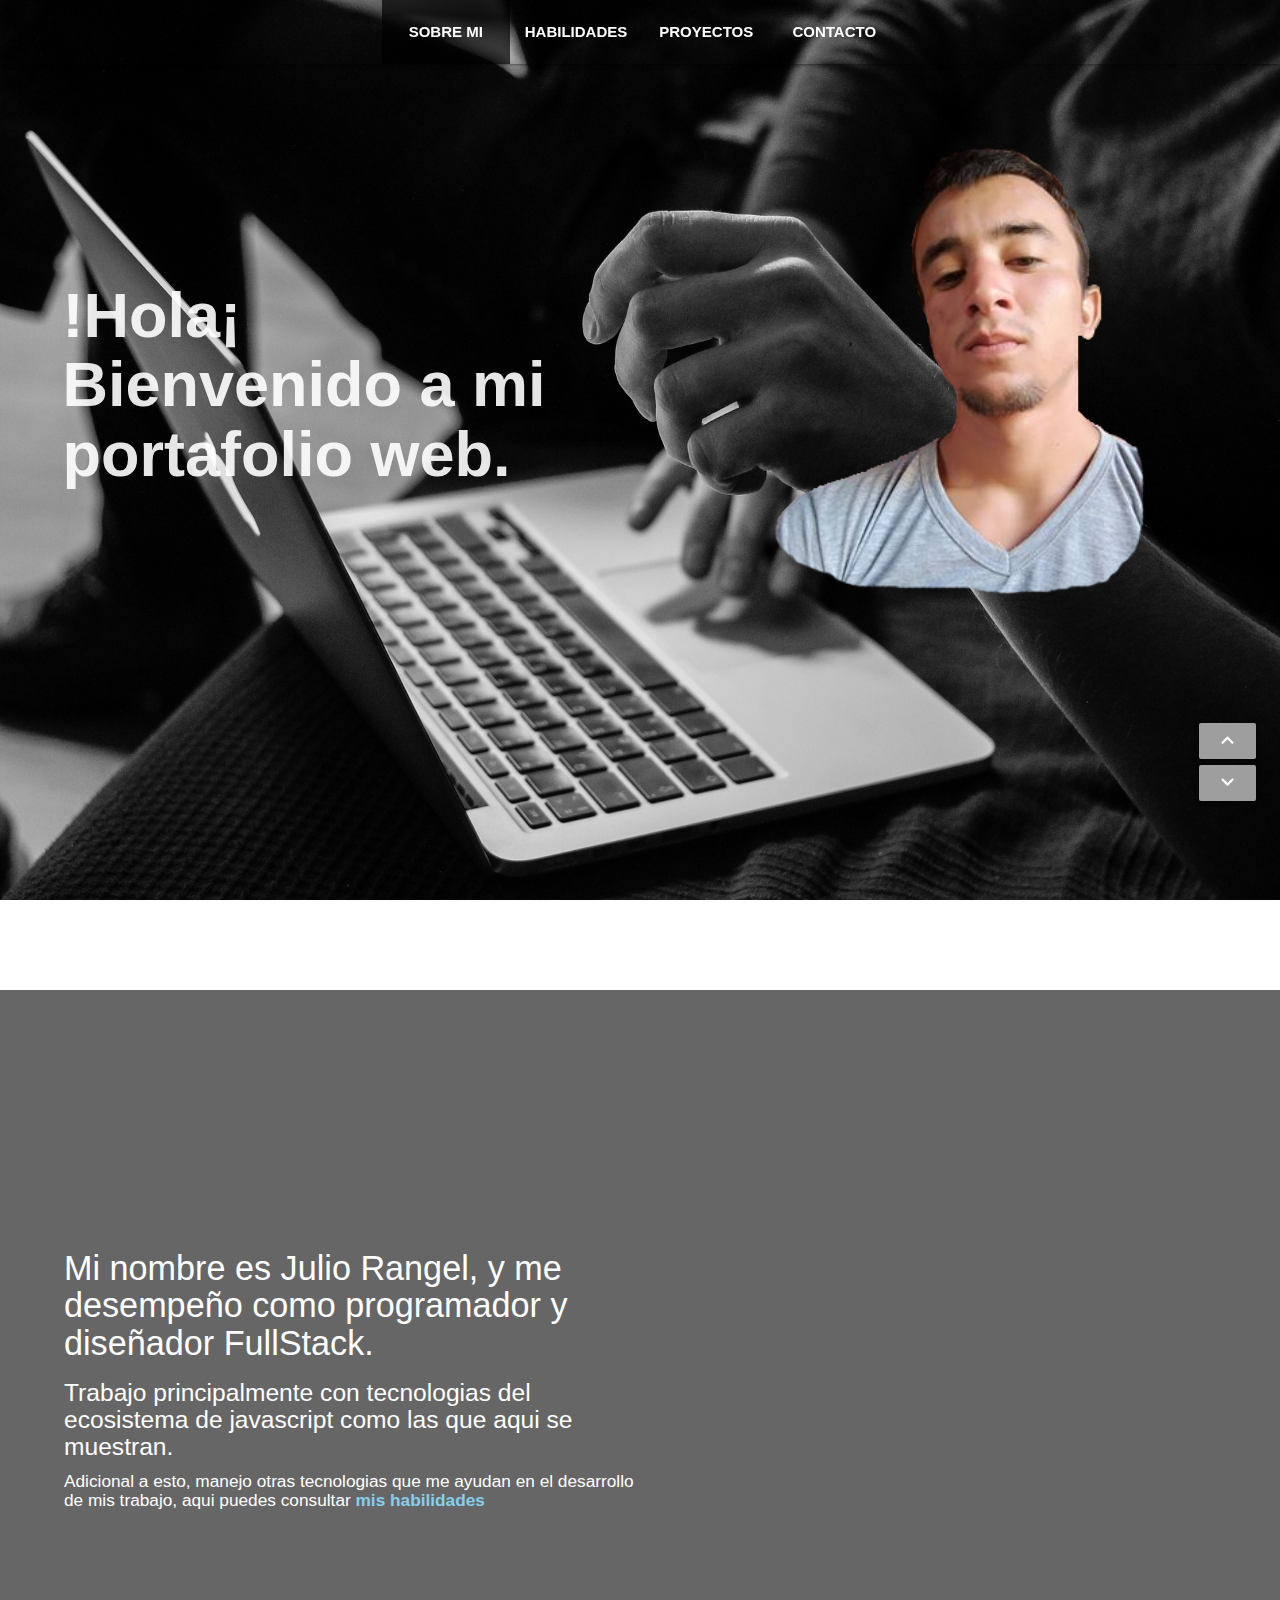
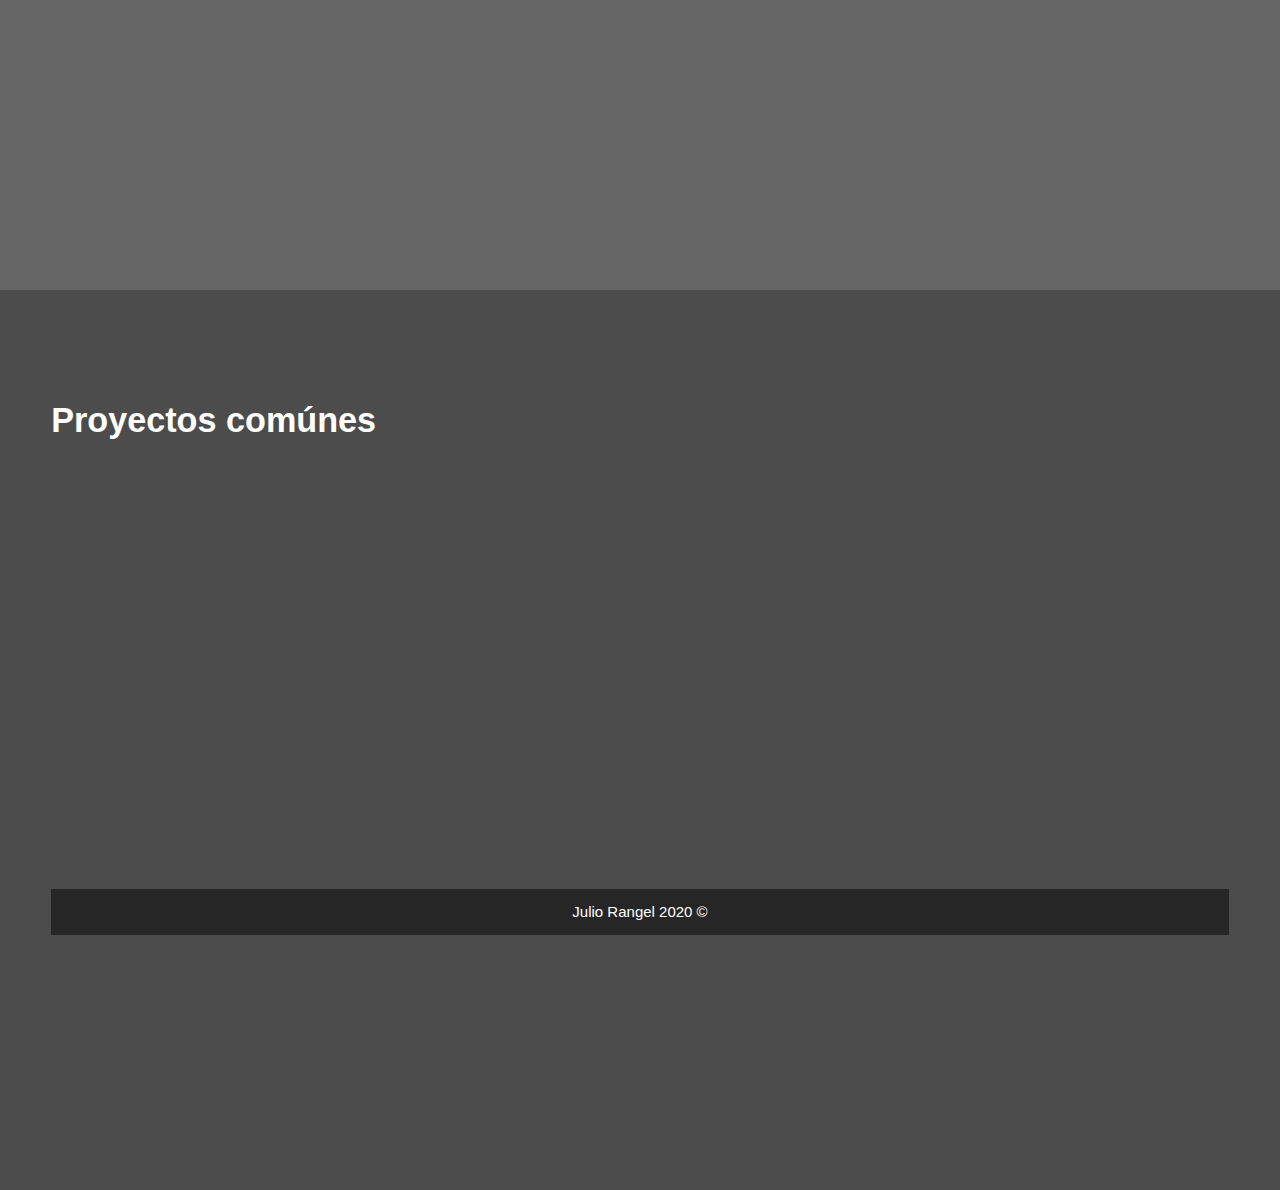
<file: index.html>
<!DOCTYPE html>
<html lang="es" dir="ltr">
  <head>
    <meta charset="utf-8">
    <meta name="viewport" content="width=device-width, user-scalable=no">
    <title>Julio Rangel | Sobre mí</title>
    <link href="https://fonts.googleapis.com/icon?family=Material+Icons" rel="stylesheet">
    <link rel="stylesheet" href="https://cdnjs.cloudflare.com/ajax/libs/materialize/1.0.0/css/materialize.min.css">
    <link rel="stylesheet" href="css/index.css">
    <link rel="stylesheet" href="css/modal.css">
    <script src="https://cdnjs.cloudflare.com/ajax/libs/jquery/3.5.1/jquery.js" integrity="sha256-QWo7LDvxbWT2tbbQ97B53yJnYU3WhH/C8ycbRAkjPDc=" crossorigin="anonymous"></script>
  </head>
  <body onload="return init();" id="body">

    <main id="generalMain">
      
      <nav class="nav">
        <input type="checkbox" id="checkm" onclick="return tap();">
        <label  for="checkm" class="btn-menu hide-on-med-and-up right">
          <i class="material-icons">menu</i>
        </label>
        <ul>
          <label  for="checkm" class="right btn-menu hide-on-med-and-up">
            <i class="material-icons">close</i>
          </label>
          <br class="hide-on-med-and-up">
          <br class="hide-on-med-and-up">
          <li class="activebtn"><a href="/portafolio">Sobre mi</a></li>
          <li><a href="/portafolio/habilidades">Habilidades</a></li>
          <li><a href="/portafolio/proyectos">Proyectos</a></li>
          <li><a href="/portafolio/contacto">Contacto</a></li>
        </ul>
      </nav>

      <div class="btn-scroll hide-on-med-and-down">
        <button class="btn grey hide-on-med-and-down" onclick="return arriba();"><i class="material-icons">keyboard_arrow_up</i></button>
        <button class="btn grey hide-on-med-and-down" onclick="return abajo();"><i class="material-icons">keyboard_arrow_down</i></button>
      </div>

      <div class="mains main row">
        <h1 class="col m6 s12">
          !Hola¡ <br/> Bienvenido a mi portafolio web.
        </h1>

        <img src="media/me.png" alt="me" class="imgme col m6 s12" />

      </div>
      <div class="mains main2 row">
        <div class=" col s12">
          <div class=" col m6 s12 texts">
            <br class="hide-on-large-only">
            <br class="hide-on-large-only">
            <h4>Mi nombre es Julio Rangel, y me desempeño como programador y diseñador FullStack.</h4>
            <h5>Trabajo principalmente con tecnologias del ecosistema de javascript como las que aqui se muestran.</h5>
            <h6>Adicional a esto, manejo otras tecnologias que me ayudan en el desarrollo de mis trabajo, aqui puedes consultar
              <a style="color:skyblue" href="/portafolio/habilidades"><b>mis habilidades</b></a></h5>
          </div>
          <div class="col m6 s12 contenedor-c-s">
            <div class="contenedor-items carousel carousel-slider carousel-skills">
             <div class="carousel-item white-text" href="#one!">
               <h2 class="col s12">React JS</h2>
               <div class="col s12">
                 <img src="media/reactlogo.png" class="imgslider" alt="reactjs"/>
               </div>
             </div>
             <div class="carousel-item white-text" href="#one!">
               <h2 class="col s12">React Native</h2>
               <div class="col s12">
                 <img src="media/native.png" class="imgslider" alt="rn"/>
               </div>
             </div>
             <div class="carousel-item white-text" href="#one!">
               <h2 class="col s12">Node JS</h2>
               <div class="col s12">
                 <img src="media/node.png" class="imgslider" alt="node"/>
               </div>
             </div>
             <div class="carousel-item white-text" href="#one!">
               <h2 class="col s12">Mongo DB</h2>
               <div class="col s12">
                 <img src="media/mongodb.png" class="imgslider" alt="mdb"/>
               </div>
             </div>
             <div class="carousel-item white-text" href="#one!">
               <h2 class="col s12">Express JS</h2>
               <div class="col s12">
                 <img src="media/express.png" class="imgslider" alt="exp"/>
               </div>
             </div>
           </div>
          </div>
        </div>
      </div>
      <div class="mains main3">
        <div>
          <h4>Proyectos comúnes</h4>
          <div class="contenedor-items carousel carousel-slider center large-carousel">
           <div class="carousel-item  white-text" href="#one!">
             <h2>CRUD</h2>
             <p class="white-text">Es un sistema que te permite principalmente atendender necesidades basicas de manejo de base de datos, De hecho recibe su nombre dadas las siglas de las principales operaciones, create, read, update, delete.</p>
             <p class="white-text">Su uso principal yace en el control estricto de bases de datos empresariales, auque tambien puede ser utilizada para otros fines.</p>
             <a href="#cruDmodal" class="btn grey">ver mas</a>
           </div>
           <div class="carousel-item  white-text" href="#one!">
             <h2>LANDING PAGE</h2>
             <p class="white-text">Son paginas informativas con contenido de interes, que atraen y registran en tu base de datos a clientes potenciales para tu empresa.</p>
             <p class="white-text">Aprovechando la tematica, no olvides <a href="/portafolio/contacto">contactarme</a> y contratar alguno de mis servicios de programación.</p>
             <a href="#LD" class="btn grey">ver mas</a>
           </div>
           <div class="carousel-item  white-text" href="#one!">
             <h2>E-commerce</h2>
             <p class="white-text">Este es un sistema con fines empresariales, que impulsa una tienda en linea a través de servicios como pagos electronicos y delivery de productos.</p>
             <p class="white-text">Ideal para las pequeñas y medianas empresas que buscan expandir sus horizontes.</p>
             <a class="btn grey">ver mas</a>
           </div>
           <div class="carousel-item  white-text" href="#one!">
             <h2>APLICACIONES WEB</h2>
             <p class="white-text">Son aquellas que recrean el funcionamiento de una apliación de escritorio, pero se ejecutan en un entorno web mediante un navegador como en el que estas ahora mismo.</p>
             <p class="white-text">Emplea funcionalidades como acceso a base de datos e interconexion con otros usuarios.</p>
             <a href="#Wapp" class="btn grey">ver mas</a>
           </div>
        </div>
        <footer>
          <p>Julio Rangel 2020 ©</p>
        </footer>
      </div>

      <p id="-" class="hide">foco</p>

       <div id="cruDmodal" class="modals">
         <div class="modal_content">
           <div class="modal_header">
             <h5><b>CRUD</b></h5>
             <a href="#-" class="modal_btn-close"><i class="material-icons" >close</i></a>
           </div>
           <div class="modal-body">
               <p>Al hacer uso de un crud tambien puedes gestionar las acciones que pueda realizar cualquier usuario que pueda tener acceso a este, y asi llevar un control de la base de datos</p>
               <b>En donde puedo aplicar un CRUD ?</b>
               <p>Las aplicaciones mas comunes son para gestionar la base de datos de los empleados de una empresa.</p>
               <p>LLevar el control de mensualidades de in gimnasio u otra empresa que amerite un servicio similar</p>
               <p>LLevar el control de notas de los estudiantes de una institución educativa.</p>
               <p>Y muchas mas</p>
               <p>Crees que necesitas un CRUD para tu negocio u organización ? <a href="/portafolio/contacto/">Solicitalo ya mismo.</a></p>
          </div>
         </div>
       </div>

       <div id="LD" class="modals">
         <div class="modal_content">
           <div class="modal_header">
             <h5><b>LANDING PAGE</b></h5>
             <a href="#-" class="modal_btn-close"><i class="material-icons" >close</i></a>
           </div>
           <div class="modal-body">
               <p>Una Landing Page es primordial si buscas hacer una campaña de marqueting para tu marca o si estas emprendiendo un negocio en linea.</p>
               <b>Para que puedo usar una Landing Page?</b>
               <p>Paginas informativas sobre servicios de una empresa.</p>
               <p>Paginas personales para personajes publicos</p>
               <p>Direfenciar sucursales de sus respectivas cadenas.</p>
               <p>Y muchas mas</p>
               <p>Crees que necesitas una LANDING PAGE para tu negocio u organización ? <a href="/portafolio/contacto/">Solicitala ya mismo.</a></p>
          </div>
         </div>
       </div>

       <div id="Wapp" class="modals">
         <div class="modal_content">
           <div class="modal_header">
             <h5><b>APLICACIONES WEB</b></h5>
             <a href="#-" class="modal_btn-close"><i class="material-icons" >close</i></a>
           </div>
           <div class="modal-body">
               <p>Es el siguiente escalón en escalabilidad de ena pagina web, luego del Landing page, este trae consigo funciones mas avanzadas y de mucho mas impacto organizacional.</p>
               <b>Para que puedo usar una aplicación web?</b>
               <p>LLevar a un entorno web alguna aplicación movil o de escritorio existente</p>
               <p>Ofrecer servicios en linea enfocado a publicos especificos</p>
               <p>Plataformas de entretenimiento como redes sociales.</p>
               <p>Y muchas mas</p>
               <p>Crees que necesitas una APLICACIÓN WEB para tu negocio u organización ? <a href="/portafolio/contacto/">Solicitala ya mismo.</a></p>
          </div>
         </div>
       </div>

      </div>


      <script src="https://cdnjs.cloudflare.com/ajax/libs/materialize/1.0.0/js/materialize.min.js"></script>

      <script type="text/javascript">
        $('.carousel.carousel-slider').carousel({
         fullWidth: true,
         indicators: true,
         autoplay : true
        });
      </script>
      <script type="text/javascript">
        function init() {
          autoplay();
          autoplay2();
        }
        function autoplay() {
          $('.carousel.carousel-slider.carousel-skills').carousel('next');
          setTimeout(autoplay, 6000);
        }
        function autoplay2() {
          $('.carousel.carousel-slider.large-carousel').carousel('next');
          setTimeout(autoplay2, 20000);
        }

        function abajo() {
          let tamaño = null;
          if (document.getElementById('body').clientWidth >= 1000) {
            tamaño = window.screen.height + 10;
          } else {
            tamaño = window.screen.height - 65 ;
          }
          let scrolltop = window.pageYOffset;
          let currentpage = tamaño + scrolltop;
          window.scrollTo(0,currentpage)
        }
        function arriba() {
          if (document.getElementById('body').clientWidth >= 1000) {
            tamaño = window.screen.height - 75 ;
          } else {
            tamaño = window.screen.height - 55   ;
          }
          let scrolltop = window.pageYOffset;
          let currentpage = scrolltop - tamaño;
          window.scrollTo(0,currentpage)
        }
        var issett = true;

        function tap() {

          if (issett) {
            $('.contenedor-items').addClass('hide')
          } else {
            $('.contenedor-items').removeClass('hide')
          }
          issett = !issett;
        }

      </script>
  </body>
</html>
</file>
<file: css/index.css>
html {
  scroll-behavior: smooth;
}

body {
  overflow-x: hidden;
}

body::-webkit-scrollbar-thumb {
  background: #292929 !important;
  border-radius: 50px;
}

body::-webkit-scrollbar{
  background: grey !important;
  width: 7px;
}

.mains {
  background-size: 100vw 100vh;
  background-attachment: fixed;
  margin: 0 !important;
  padding: 10% 4%;
  min-height: 100vh;
}
.main {
  min-height: 110vh;
  background-image: url('../media/fondo1.jpg') !important;
}

.main2 {
  overflow: hidden;
  padding: 0 !important;
  background-image: url('../media/fondo2.jpg') !important;
}

.main2 > div {
  padding: 5% 5% !important;
  min-height: 100vh !important;
  min-width: 100vw !important;
  background: rgba(0, 0, 0, 0.6);
  color: #fff;
}

.main2 > div > div {
  padding: 0 !important;
}


.main3 > div {
  padding: 7% 4%;
  padding-bottom: 0 !important;
  background: rgba(0, 0, 0, 0.7) !important;
  min-height: inherit;
}

.main3 {
  padding: 0 !important;
  background-image: url('../media/fondo3.jpg') !important;
}

nav {
  background: transparent;
  display: flex;
  position: fixed;
  top:0 !important
}

nav > ul {
  float: right;
  display: flex;
  color : #545454;
  text-transform: uppercase;
  font-family: sans-serif;
  font-weight: bold;
  margin: auto;
}

nav > ul  li {
  min-width: 10vw !important;
  margin: auto;
}

nav > ul  li a {
  margin: auto;
  text-align: center;
}

.main > img {
  margin-left: 10% !important;
  max-width: 400px !important;
}

.main > h1 {
  margin-top: 13% !important;
  font-weight: bold;
  color:rgba(2558, 255, 255, 0.9);
}


footer::-webkit-scrollbar {
  display: none
}
footer > p {
  margin: auto;
}

footer {
  display: flex;
  background: rgba(0,0,0,0.5);
  margin-top: 3% !important;
  padding: 1%;
  color:white;
}

.carousel-slider {
  z-index: 1 !important;
}

.imgslider {
  max-width: 20vw;
  margin: auto !important;
}

.carousel-skills {
  margin-top: 15%;
  min-height: 60vh !important;
}

.corousel-skills > .carousel-item {
  background: transparent;
}

.carousel-item > div {
  background: transparent !important;
  display:flex
}

.carousel-skills .carousel-item > h2 {
  text-align:  right
}

.texts {
  margin-top: 15% !important;
}


.main3 > div > h4 {
  color: white;
  font-weight: bold;
}

.large-carousel > .carousel-item {
  background: rgba(255,255,255,0.1) !important;
  padding: 5%;
}

.btn-scroll > button {
  margin: 3px !important;
}

.btn-scroll > button > i {
  font-size: 180% !important;
}

.btn-scroll {
  max-width: 20px;
  display: block !important;
  margin-top:80vh !important;
  position:fixed;
  padding:0 !important;
  right: 5%;
  z-index:999;
}

.activebtn {
  background: rgba(0, 0, 0, 0.7) !important;
}


@media (max-width : 1000px) {
  .main2 > div {
    padding-top: 20vh !important;
  }

}

@media (max-width : 850px) {

  .contenedor-c-s , .texts{
    margin-top: 10vh !important;
  }

  .main {
    display: block;
  }

}

@media (max-width : 600px) {

  .btn-menu > i{
    font-size: 400% !important;
  }

  #checkm:checked ~ .btn-menu {
    display: none;
  }

  #checkm:checked ~ ul {
    margin-top: 0% !important;
    padding-top: 1%;
  }

  nav {
    display: block !important;
  }

  nav > ul {
    margin-top: -250% !important;
    display: block;
    min-height: 100vh;
    background: rgba(100,100,100,0.95);
  }

  nav > ul  li {
    min-width: 100vw !important;
  }

  nav > ul  li a {
    margin: auto;
    text-align: center;
  }

  .contenedor-c-s , .texts{
    margin-top: -15vh !important;
  }

  .main > h1 {
    min-width: 100vw !important;
    font-size: 300% !important;
  }

  .contenedor-c-s {
    margin-top: 5% !important;
  }

  .contenedor-c-s > div > div > div > img {
    min-width: 50vw;
  }

  .main > img {
    margin:auto !important;
    max-width: 250px !important;
    float: center;
  }

}


@media (max-width : 400px) {
  .texts > h4 {
    font-size: 150%;
  }

  .texts > h5 {
    font-size: 130%;
  }
}
</file>
<file: css/modal.css>
#cruDmodal:not(:target), #LD:not(:target) , #Wapp:not(:target) {
  opacity: 0;
  top: -100% !important;
}

.modals {
  background: rgba(0, 0, 0, 0.9) !important;
  position: fixed;
  width: 100vw !important;
  height: 100vh !important;
  top: 0;
  left: 0 !important;
  opacity: 1;
  transition:all .2s linear;
  z-index: 10000 !important;
}

.modal_content::-webkit-scrollbar{
  display: none;
}

.modal_content {
  background: #fff;
  width: 60%;
  max-width: 640px;
  height: 60%;
  border-radius: 6px;
  margin:5% auto;
  box-shadow: 2px 2px 5px 1px rgba(29, 30, 34, 0.5);
  overflow:auto;
  display: flex;
}

.modal-body {
  margin-top: 70px;
  padding: 2% 5% !important;
}

.modal_header {
  text-align: center;
  background: #fff;
  width: 55%;
  max-width: inherit;
  padding: 10px;
  position: fixed;
  margin-bottom: 5px;
  border-radius: 6px 6px 0 0;
  color: grey;
  border-bottom: 1px solid #ccc;
  max-height: 100px;
  overflow: hidden;
}

.modal_btn-close {
  color: #000;
  position: absolute;
  line-height: 2rem;
  width: 2rem;
  text-align: center;
  top: .5rem;
  right: .5rem;
}
</file>
